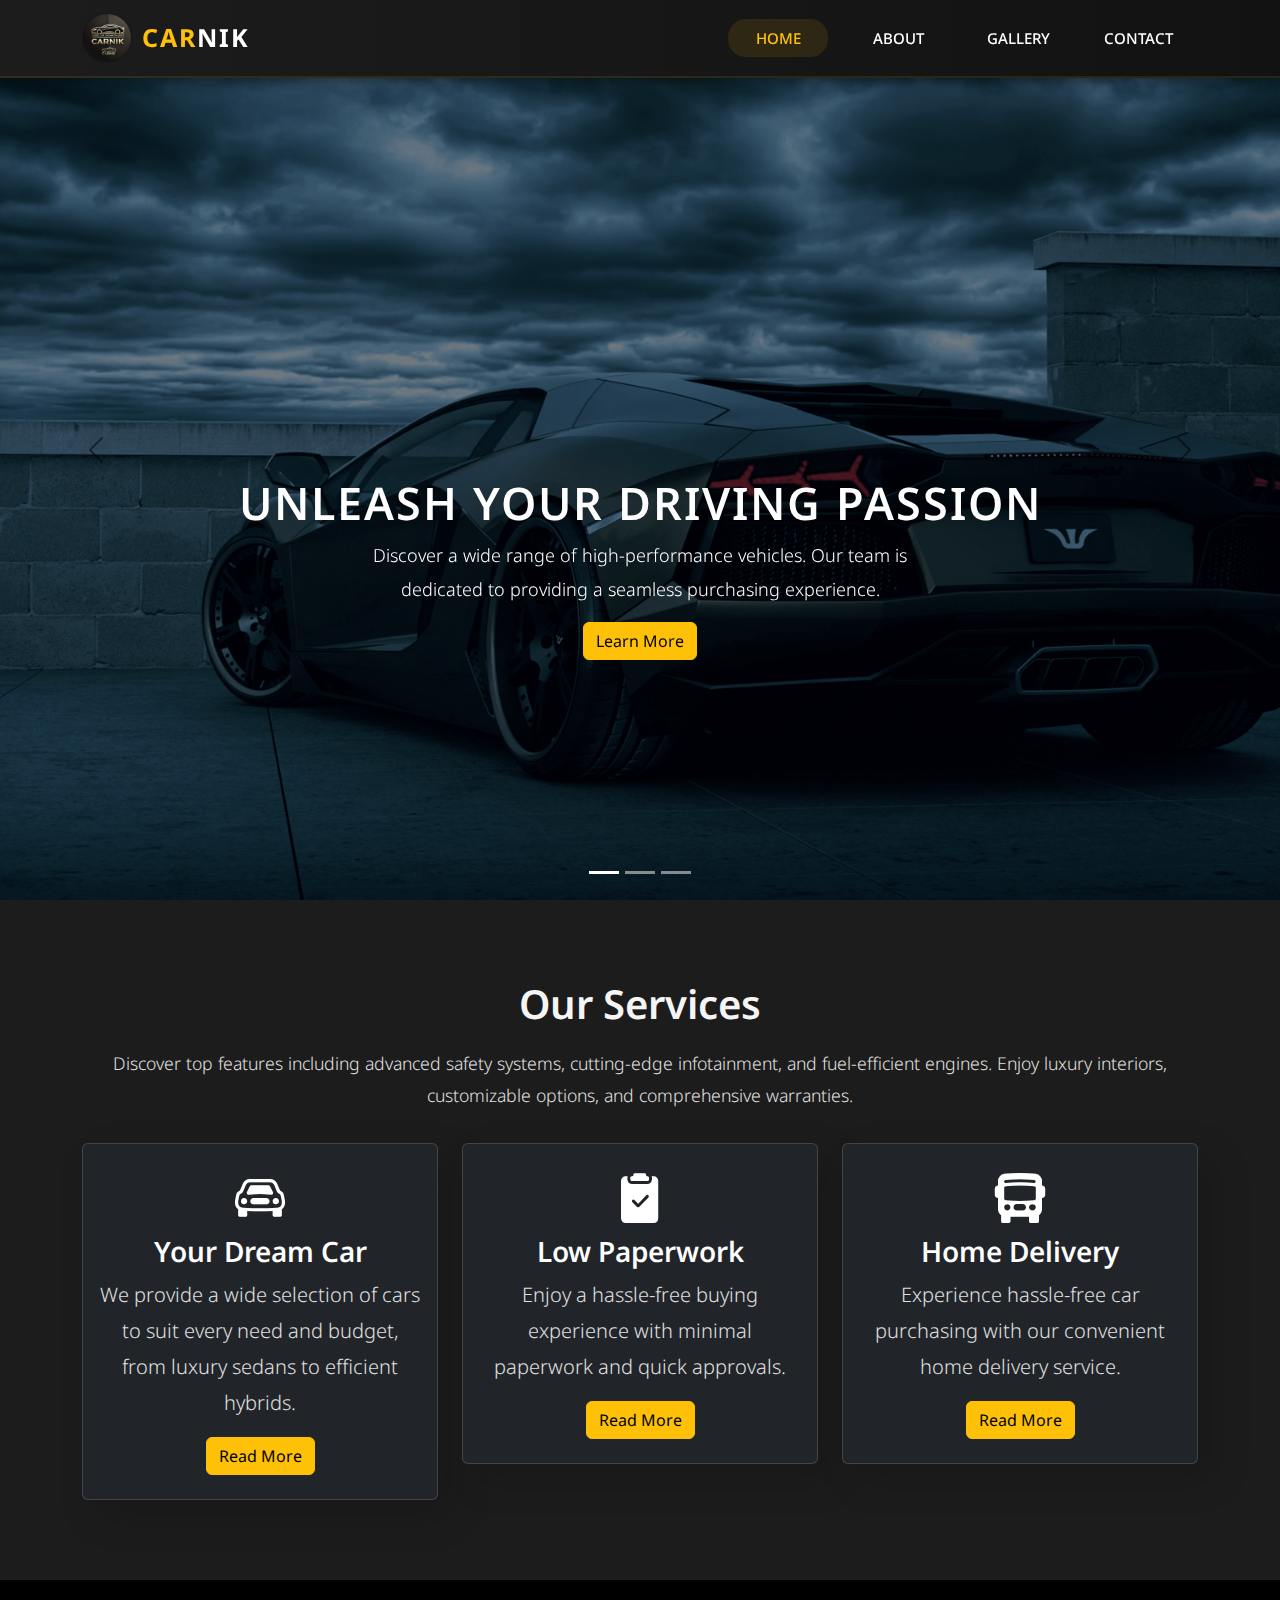
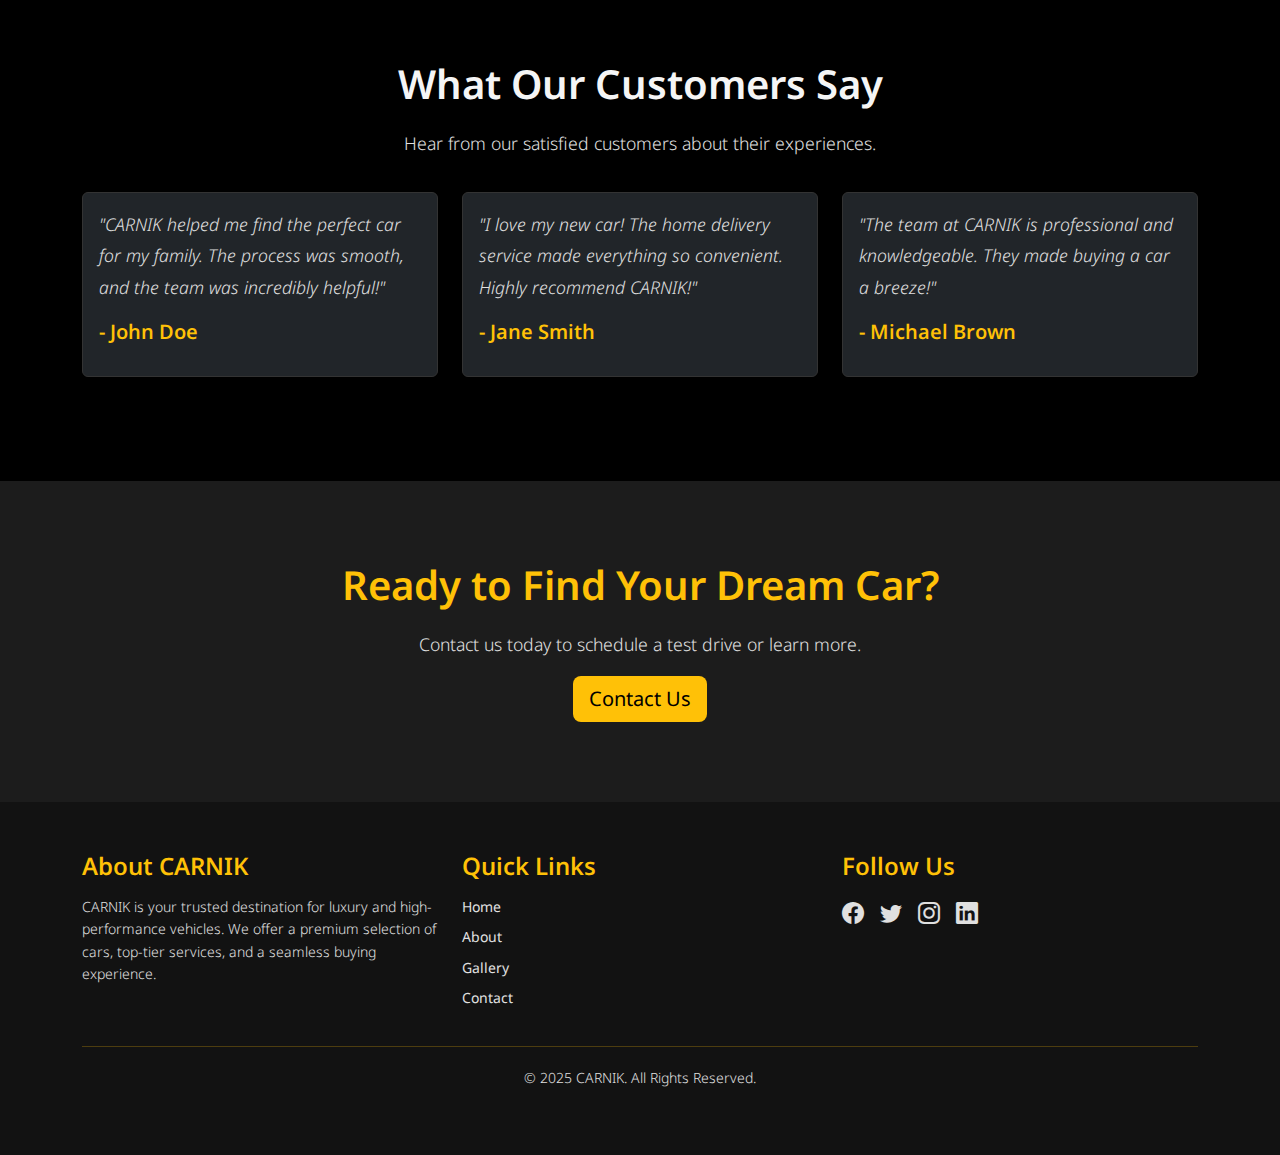
<file: index.html>
<!DOCTYPE html>
<html lang="en" data-bs-theme="dark">
  <head>
    <meta charset="UTF-8" />
    <meta name="viewport" content="width=device-width, initial-scale=1.0" />
    <title>CARNIK</title>
    <link rel="preconnect" href="https://fonts.googleapis.com" />
    <link rel="preconnect" href="https://fonts.gstatic.com" crossorigin />
    <link
      href="https://fonts.googleapis.com/css2?family=Noto+Sans:ital,wght@0,100..900;1,100..900&family=Roboto:ital,wght@0,100;0,300;0,400;0,500;0,700;0,900;1,100;1,300;1,400;1,500;1,700;1,900&display=swap"
      rel="stylesheet"
    />
    <link
      rel="stylesheet"
      href="https://cdn.jsdelivr.net/npm/bootstrap-icons@1.11.3/font/bootstrap-icons.min.css"
    />
    <link
      href="https://cdn.jsdelivr.net/npm/bootstrap@5.3.3/dist/css/bootstrap.min.css"
      rel="stylesheet"
      integrity="sha384-QWTKZyjpPEjISv5WaRU9OFeRpok6YctnYmDr5pNlyT2bRjXh0JMhjY6hW+ALEwIH"
      crossorigin="anonymous"
    />
    <link rel="stylesheet" href="style.css" />
  </head>
  <body>
    <!-- Navigation Bar -->
    <nav class="navbar navbar-expand-lg navbar-dark fixed-top">
  <div class="container">
    <a class="navbar-brand d-flex align-items-center" href="index.html">
      <img
        src="./assets/logo.webp"
        alt="CARNIK Logo"
        class="logo"
        style="border-radius: 50%; border: 1px solid rgba(0,0,0,00.15);"
      />
      <span class="text-warning">CAR</span>NIK
    </a>
    <button
      class="navbar-toggler"
      type="button"
      data-bs-toggle="collapse"
      data-bs-target="#navbarSupportedContent"
      aria-controls="navbarSupportedContent"
      aria-expanded="false"
      aria-label="Toggle navigation"
    >
      <span class="navbar-toggler-icon"></span>
    </button>
    <div class="collapse navbar-collapse" id="navbarSupportedContent">
      <ul class="navbar-nav ms-auto mb-2 mb-lg-0">
        <li class="nav-item">
          <a class="nav-link active" aria-current="page" href="index.html">Home</a>
        </li>
        <li class="nav-item">
          <a class="nav-link" href="about.html">About</a>
        </li>
        <li class="nav-item">
          <a class="nav-link" href="gallery.html">Gallery</a>
        </li>
        <li class="nav-item">
          <a class="nav-link" href="contact.html">Contact</a>
        </li>
      </ul>
    </div>
  </div>
</nav>

    <!-- Hero Section with Carousel -->
    <!-- Carousel Section -->
<section id="home" class="home">
  <div id="carouselExampleCaptions" class="carousel slide">
    <div class="carousel-indicators">
      <button
        type="button"
        data-bs-target="#carouselExampleCaptions"
        data-bs-slide-to="0"
        class="active"
        aria-current="true"
        aria-label="Slide 1"
        style="background-color: white;"
      ></button>
      <button
        type="button"
        data-bs-target="#carouselExampleCaptions"
        data-bs-slide-to="1"
        aria-label="Slide 2"
        style="background-color: white;"
      ></button>
      <button
        type="button"
        data-bs-target="#carouselExampleCaptions"
        data-bs-slide-to="2"
        aria-label="Slide 3"
        style="background-color: white;"
      ></button>
    </div>
    <div class="carousel-inner">
      <div class="carousel-item active">
        <img src="./assets/images3.webp" class="d-block w-100" alt="car image 1">
        <div class="carousel-caption">
          <h5>Unleash Your Driving Passion</h5>
          <p>
            Discover a wide range of high-performance vehicles. Our team is
            dedicated to providing a seamless purchasing experience.
          </p>
          <p><a href="#" class="btn btn-warning mt-3">Learn More</a></p>
        </div>
      </div>
      <div class="carousel-item">
        <img src="./assets/image7.jpg" class="d-block w-100" alt="car image 2">
        <div class="carousel-caption">
          <h5>Your Journey Begins Here</h5>
          <p>
            Step into a world of innovation and style. Find your ideal vehicle
            and enjoy superior after-sales support.
          </p>
          <p><a href="#" class="btn btn-warning mt-3">Learn More</a></p>
        </div>
      </div>
      <div class="carousel-item">
        <img src="./assets/image1.jpg" class="d-block w-100" alt="car image 3">
        <div class="carousel-caption">
          <h5>Luxury, Performance, and Reliability</h5>
          <p>
            Experience the best in automotive excellence. Our showroom features
            top models and exceptional customer service.
          </p>
          <p><a href="#" class="btn btn-warning mt-3">Learn More</a></p>
        </div>
      </div>
    </div>
    <button
      class="carousel-control-prev"
      type="button"
      data-bs-target="#carouselExampleCaptions"
      data-bs-slide="prev"
      style="color: white; border-color: white;"
    >
      <span class="carousel-control-prev-icon" aria-hidden="true"></span>
      <span class="visually-hidden">Previous</span>
    </button>
    <button
      class="carousel-control-next"
      type="button"
      data-bs-target="#carouselExampleCaptions"
      data-bs-slide="next"
      style="color: white; border-color: white;"
    >
      <span class="carousel-control-next-icon" aria-hidden="true"></span>
      <span class="visually-hidden">Next</span>
    </button>
  </div>
</section>

    <!-- Services Section -->
    <section id="services" class="services section-padding"  style="background-color: #1c1c1c;">
      <div class="container">
        <div class="row">
          <div class="col-12 section-heading text-center">
            <h2>Our Services</h2>
            <p>
              Discover top features including advanced safety systems,
              cutting-edge infotainment, and fuel-efficient engines. Enjoy luxury
              interiors, customizable options, and comprehensive warranties.
            </p>
          </div>
        </div>
        <div class="row mt-3">
          <div class="col-12 col-md-12 col-lg-4 mt-md-5 mt-5 mt-lg-0">
            <div class="card text-white text-center bg-dark pb-2">
              <div class="card-body">
                <i class="bi bi-car-front"></i>
                <h3 class="card-title">Your Dream Car</h3>
                <p class="lead">
                  We provide a wide selection of cars to suit every need and
                  budget, from luxury sedans to efficient hybrids.
                </p>
                <div class="button btn btn-warning">Read More</div>
              </div>
            </div>
          </div>
          <div class="col-12 col-md-12 col-lg-4 mt-md-4 mt-5 mt-lg-0">
            <div class="card text-white text-center bg-dark pb-2">
              <div class="card-body">
                <i class="bi bi-clipboard2-check-fill"></i>
                <h3 class="card-title">Low Paperwork</h3>
                <p class="lead">
                  Enjoy a hassle-free buying experience with minimal paperwork
                  and quick approvals.
                </p>
                <div class="button btn btn-warning">Read More</div>
              </div>
            </div>
          </div>
          <div class="col-12 col-md-12 col-lg-4 mt-md-4 mt-5 mt-lg-0">
            <div class="card text-white text-center bg-dark pb-2">
              <div class="card-body">
                <i class="bi bi-bus-front-fill"></i>
                <h3 class="card-title">Home Delivery</h3>
                <p class="lead">
                  Experience hassle-free car purchasing with our convenient home
                  delivery service.
                </p>
                <div class="button btn btn-warning">Read More</div>
              </div>
            </div>
          </div>
        </div>
      </div>
    </section>

    <!-- Testimonials Section -->
    <section id="testimonials" class="testimonials section-padding"  style="background-color: black;">
      <div class="container">
        <div class="row">
          <div class="col-12 section-heading text-center">
            <h2>What Our Customers Say</h2>
            <p>Hear from our satisfied customers about their experiences.</p>
          </div>
        </div>
        <div class="row mt-3">
          <div class="col-12 col-md-6 col-lg-4 mb-4">
            <div class="card text-white bg-dark pb-2">
              <div class="card-body">
                <p class="card-text">
                  "CARNIK helped me find the perfect car for my family. The
                  process was smooth, and the team was incredibly helpful!"
                </p>
                <h5 class="card-title">- John Doe</h5>
              </div>
            </div>
          </div>
          <div class="col-12 col-md-6 col-lg-4 mb-4">
            <div class="card text-white bg-dark pb-2">
              <div class="card-body">
                <p class="card-text">
                  "I love my new car! The home delivery service made everything
                  so convenient. Highly recommend CARNIK!"
                </p>
                <h5 class="card-title">- Jane Smith</h5>
              </div>
            </div>
          </div>
          <div class="col-12 col-md-6 col-lg-4 mb-4">
            <div class="card text-white bg-dark pb-2">
              <div class="card-body">
                <p class="card-text">
                  "The team at CARNIK is professional and knowledgeable. They
                  made buying a car a breeze!"
                </p>
                <h5 class="card-title">- Michael Brown</h5>
              </div>
            </div>
          </div>
        </div>
      </div>
    </section>

    <!-- Call-to-Action Section -->
    <section id="cta" class="cta section-padding" style="background-color: #1c1c1c;">
      <div class="container">
        <div class="row">
          <div class="col-12 text-center">
            <h2>Ready to Find Your Dream Car?</h2>
            <p>Contact us today to schedule a test drive or learn more.</p>
            <a href="contact.html" class="btn btn-warning btn-lg">Contact Us</a>
          </div>
        </div>
      </div>
    </section>

    <!-- Footer -->
    <footer class="footer">
      <div class="container">
        <div class="row">
          <div class="col-md-4 footer-about">
            <h4>About CARNIK</h4>
            <p>
              CARNIK is your trusted destination for luxury and high-performance
              vehicles. We offer a premium selection of cars, top-tier services,
              and a seamless buying experience.
            </p>
          </div>
          <div class="col-md-4 footer-links">
            <h4>Quick Links</h4>
            <ul>
              <li><a href="index.html">Home</a></li>
              <li><a href="about.html">About</a></li>
              <li><a href="gallery.html">Gallery</a></li>
              <li><a href="contact.html">Contact</a></li>
            </ul>
          </div>
          <div class="col-md-4 footer-social">
            <h4>Follow Us</h4>
            <a href="#"><i class="bi bi-facebook"></i></a>
            <a href="#"><i class="bi bi-twitter"></i></a>
            <a href="#"><i class="bi bi-instagram"></i></a>
            <a href="#"><i class="bi bi-linkedin"></i></a>
          </div>
        </div>
        <hr />
        <div class="text-center">
          <p>© 2025 CARNIK. All Rights Reserved.</p>
        </div>
      </div>
    </footer>

    <!-- Bootstrap JS -->
    <script
      src="https://cdn.jsdelivr.net/npm/bootstrap@5.3.3/dist/js/bootstrap.bundle.min.js"
      integrity="sha384-YvpcrYf0tY3lHB60NNkmXc5s9fDVZLESaAA55NDzOxhy9GkcIdslK1eN7N6jIeHz"
      crossorigin="anonymous"
    ></script>
  </body>
</html>
</file>
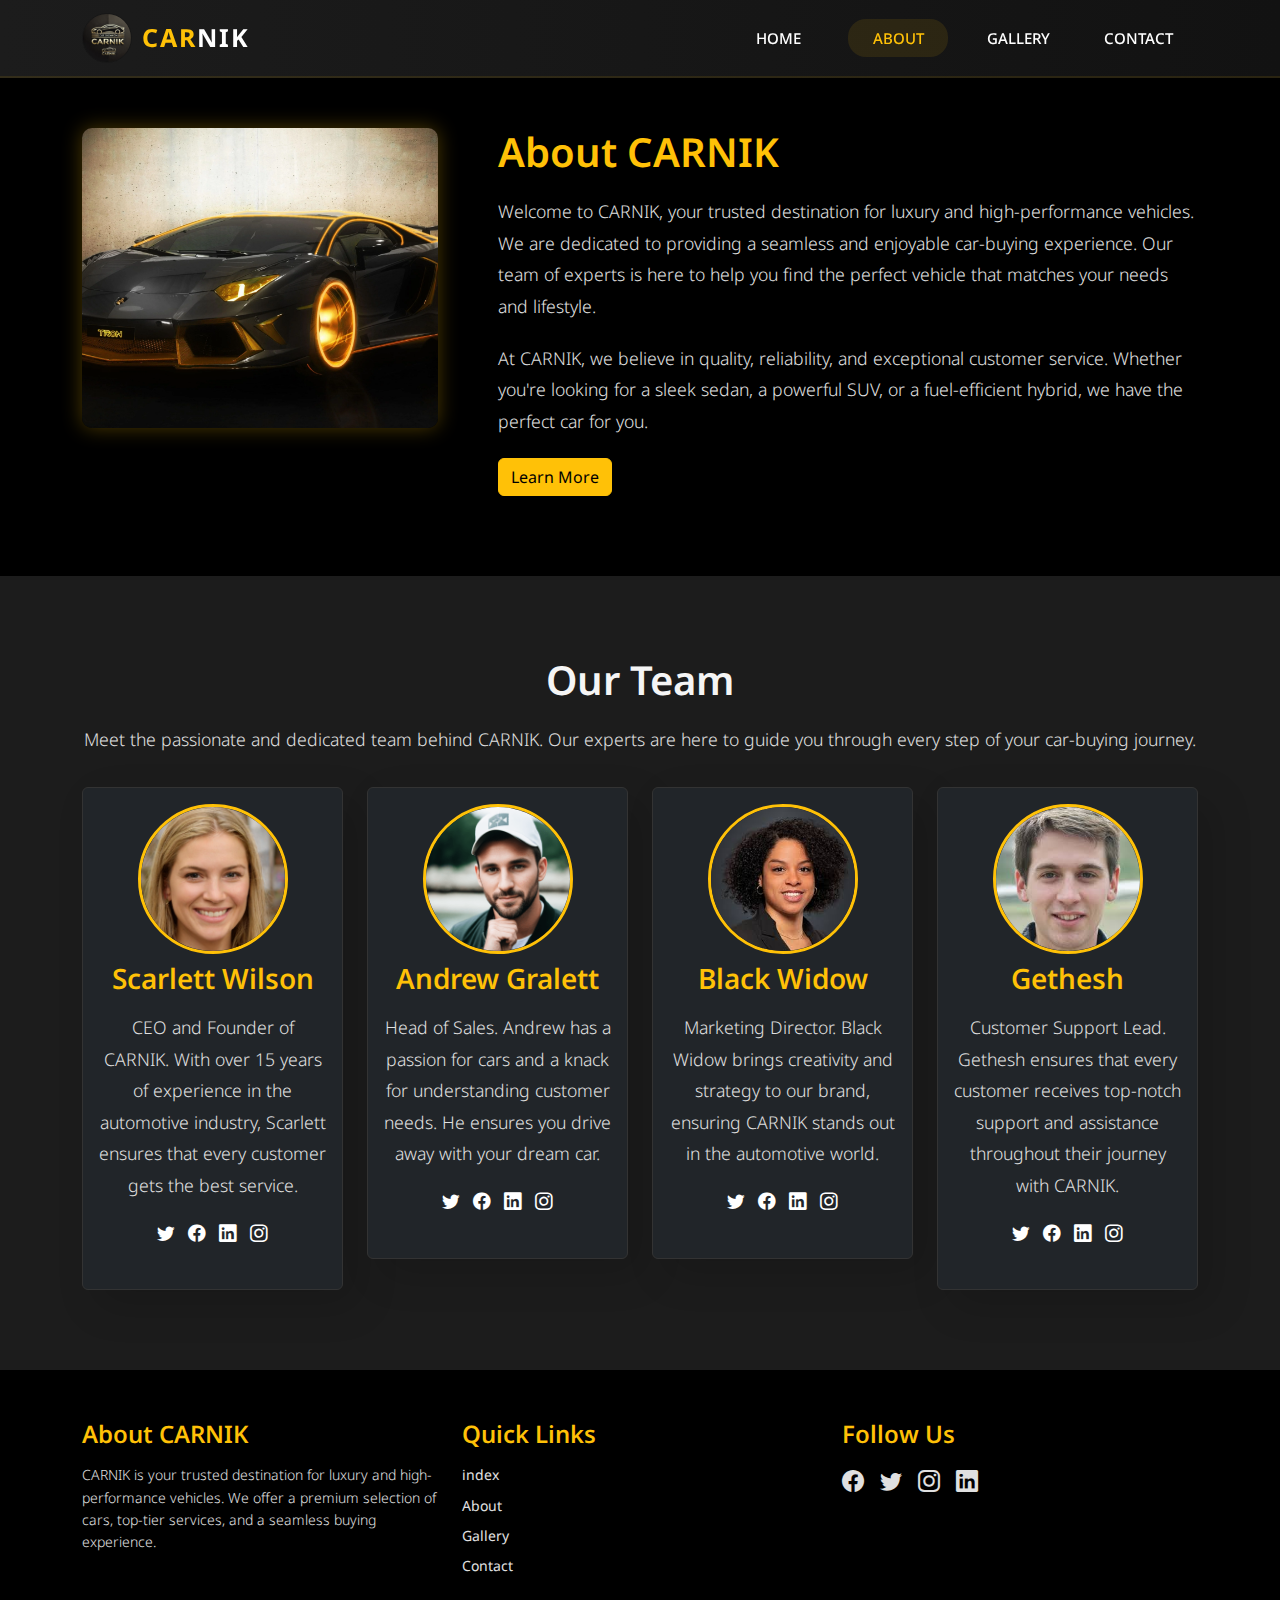
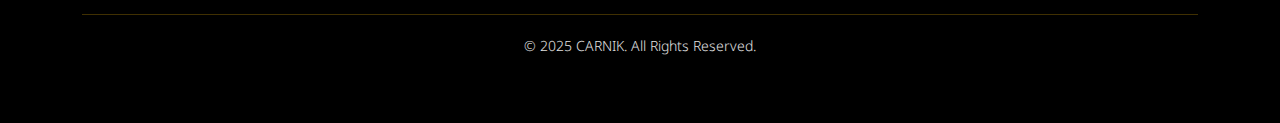
<file: about.html>
<!DOCTYPE html>
<html lang="en" data-bs-theme="dark">
  <head>
    <meta charset="UTF-8" />
    <meta name="viewport" content="width=device-width, initial-scale=1.0" />
    <title>CARNIK - About Us</title>
    <link rel="preconnect" href="https://fonts.googleapis.com" />
    <link rel="preconnect" href="https://fonts.gstatic.com" crossorigin />
    <link
      href="https://fonts.googleapis.com/css2?family=Noto+Sans:ital,wght@0,100..900;1,100..900&family=Roboto:ital,wght@0,100;0,300;0,400;0,500;0,700;0,900;1,100;1,300;1,400;1,500;1,700;1,900&display=swap"
      rel="stylesheet"
    />
    <link
      rel="stylesheet"
      href="https://cdn.jsdelivr.net/npm/bootstrap-icons@1.11.3/font/bootstrap-icons.min.css"
    />
    <link
      href="https://cdn.jsdelivr.net/npm/bootstrap@5.3.3/dist/css/bootstrap.min.css"
      rel="stylesheet"
      integrity="sha384-QWTKZyjpPEjISv5WaRU9OFeRpok6YctnYmDr5pNlyT2bRjXh0JMhjY6hW+ALEwIH"
      crossorigin="anonymous"
    />
    <link rel="stylesheet" href="style.css" />
  </head>
  <body>
    <!-- Navigation Bar -->
    <nav class="navbar navbar-expand-lg navbar-dark fixed-top">
        <div class="container">
          <a class="navbar-brand d-flex align-items-center" href="index.html">
            <img
              src="./assets/logo.webp"
              alt="CARNIK Logo"
              class="logo"
              style="border-radius: 50%; border: 1px solid rgba(0,0,0,00.15);"
            />
            <span class="text-warning">CAR</span>NIK
          </a>
          <button
            class="navbar-toggler"
            type="button"
            data-bs-toggle="collapse"
            data-bs-target="#navbarSupportedContent"
            aria-controls="navbarSupportedContent"
            aria-expanded="false"
            aria-label="Toggle navigation"
          >
            <span class="navbar-toggler-icon"></span>
          </button>
          <div class="collapse navbar-collapse" id="navbarSupportedContent">
            <ul class="navbar-nav ms-auto mb-2 mb-lg-0">
              <li class="nav-item">
                <a class="nav-link" href="index.html">Home</a>
              </li>
              <li class="nav-item">
                <a class="nav-link active" aria-current="page" href="about.html">About</a>
              </li>
              <li class="nav-item">
                <a class="nav-link" href="gallery.html">Gallery</a>
              </li>
              <li class="nav-item">
                <a class="nav-link" href="contact.html">Contact</a>
              </li>
            </ul>
          </div>
        </div>
      </nav>

    <!-- About Us Section -->
    <section id="about" class="about section-padding mt-5" style="background-color: black;">
      <div class="container">
        <div class="row">
          <div class="col-lg-4 col-md-12 col-12">
            <div class="about-img">
              <img
                src="./assets/about.jpg"
                alt="About Us Image"
                class="img-fluid"
              />
            </div>
          </div>
          <div class="col-lg-8 col-md-12 col-12 ps-lg-5 mt-md-4 mt-lg-0 mt-0">
            <div class="about-text">
              <h2>About CARNIK</h2>
              <p>
                Welcome to CARNIK, your trusted destination for luxury and
                high-performance vehicles. We are dedicated to providing a
                seamless and enjoyable car-buying experience. Our team of experts
                is here to help you find the perfect vehicle that matches your
                needs and lifestyle.
              </p>
              <p>
                At CARNIK, we believe in quality, reliability, and exceptional
                customer service. Whether you're looking for a sleek sedan, a
                powerful SUV, or a fuel-efficient hybrid, we have the perfect car
                for you.
              </p>
              <a href="#" class="btn btn-warning">Learn More</a>
            </div>
          </div>
        </div>
      </div>
    </section>

    <!-- Team Section -->
    <section id="team" class="team section-padding" style="background-color: #1c1c1c;">
      <div class="container">
        <div class="row">
          <div class="col-12 section-heading text-center">
            <h2>Our Team</h2>
            <p>
              Meet the passionate and dedicated team behind CARNIK. Our experts
              are here to guide you through every step of your car-buying journey.
            </p>
          </div>
        </div>
        <div class="row mt-3">
          <div class="col-12 col-md-6 col-lg-3 mt-md-5 mt-5 mt-lg-0">
            <div class="card text-center text-white bg-dark pb-2">
              <div class="card-body">
                <img
                  src="./assets/p1.avif"
                  alt="Team Member 1"
                  class="img-fluid rounded-circle"
                />
                <h3 class="card-title py-2">Scarlett Wilson</h3>
                <p class="card-text">
                  CEO and Founder of CARNIK. With over 15 years of experience in
                  the automotive industry, Scarlett ensures that every customer
                  gets the best service.
                </p>
                <p class="socials">
                  <i class="bi bi-twitter text-white mx-1"></i>
                  <i class="bi bi-facebook text-white mx-1"></i>
                  <i class="bi bi-linkedin text-white mx-1"></i>
                  <i class="bi bi-instagram text-white mx-1"></i>
                </p>
              </div>
            </div>
          </div>
          <div class="col-12 col-md-6 col-lg-3 mt-md-5 mt-5 mt-lg-0">
            <div class="card text-center text-white bg-dark pb-2">
              <div class="card-body">
                <img
                  src="./assets/p2.png"
                  alt="Team Member 2"
                  class="img-fluid rounded-circle"
                />
                <h3 class="card-title py-2">Andrew Gralett</h3>
                <p class="card-text">
                  Head of Sales. Andrew has a passion for cars and a knack for
                  understanding customer needs. He ensures you drive away with
                  your dream car.
                </p>
                <p class="socials">
                  <i class="bi bi-twitter text-white mx-1"></i>
                  <i class="bi bi-facebook text-white mx-1"></i>
                  <i class="bi bi-linkedin text-white mx-1"></i>
                  <i class="bi bi-instagram text-white mx-1"></i>
                </p>
              </div>
            </div>
          </div>
          <div class="col-12 col-md-6 col-lg-3 mt-md-5 mt-5 mt-lg-0">
            <div class="card text-center text-white bg-dark pb-2">
              <div class="card-body">
                <img
                  src="./assets/p3.jpeg"
                  alt="Team Member 3"
                  class="img-fluid rounded-circle"
                />
                <h3 class="card-title py-2">Black Widow</h3>
                <p class="card-text">
                  Marketing Director. Black Widow brings creativity and strategy
                  to our brand, ensuring CARNIK stands out in the automotive
                  world.
                </p>
                <p class="socials">
                  <i class="bi bi-twitter text-white mx-1"></i>
                  <i class="bi bi-facebook text-white mx-1"></i>
                  <i class="bi bi-linkedin text-white mx-1"></i>
                  <i class="bi bi-instagram text-white mx-1"></i>
                </p>
              </div>
            </div>
          </div>
          <div class="col-12 col-md-6 col-lg-3 mt-md-5 mt-5 mt-lg-0">
            <div class="card text-center text-white bg-dark pb-2">
              <div class="card-body">
                <img
                  src="./assets/p4.jpeg"
                  alt="Team Member 4"
                  class="img-fluid rounded-circle"
                />
                <h3 class="card-title py-2">Gethesh</h3>
                <p class="card-text">
                  Customer Support Lead. Gethesh ensures that every customer
                  receives top-notch support and assistance throughout their
                  journey with CARNIK.
                </p>
                <p class="socials">
                  <i class="bi bi-twitter text-white mx-1"></i>
                  <i class="bi bi-facebook text-white mx-1"></i>
                  <i class="bi bi-linkedin text-white mx-1"></i>
                  <i class="bi bi-instagram text-white mx-1"></i>
                </p>
              </div>
            </div>
          </div>
        </div>
      </div>
    </section>

    <!-- Footer -->
    <footer class="footer" style="background-color: black;">
      <div class="container">
        <div class="row">
          <div class="col-md-4 footer-about">
            <h4>About CARNIK</h4>
            <p>
              CARNIK is your trusted destination for luxury and high-performance
              vehicles. We offer a premium selection of cars, top-tier services,
              and a seamless buying experience.
            </p>
          </div>
          <div class="col-md-4 footer-links">
            <h4>Quick Links</h4>
            <ul>
              <li><a href="index.html">index</a></li>
              <li><a href="about.html">About</a></li>
              <li><a href="gallery.html">Gallery</a></li>
              <li><a href="contact.html">Contact</a></li>
            </ul>
          </div>
          <div class="col-md-4 footer-social">
            <h4>Follow Us</h4>
            <a href="#"><i class="bi bi-facebook"></i></a>
            <a href="#"><i class="bi bi-twitter"></i></a>
            <a href="#"><i class="bi bi-instagram"></i></a>
            <a href="#"><i class="bi bi-linkedin"></i></a>
          </div>
        </div>
        <hr />
        <div class="text-center">
          <p>© 2025 CARNIK. All Rights Reserved.</p>
        </div>
      </div>
    </footer>

    <!-- Bootstrap JS -->
    <script
      src="https://cdn.jsdelivr.net/npm/bootstrap@5.3.3/dist/js/bootstrap.bundle.min.js"
      integrity="sha384-YvpcrYf0tY3lHB60NNkmXc5s9fDVZLESaAA55NDzOxhy9GkcIdslK1eN7N6jIeHz"
      crossorigin="anonymous"
    ></script>
  </body>
</html>
</file>
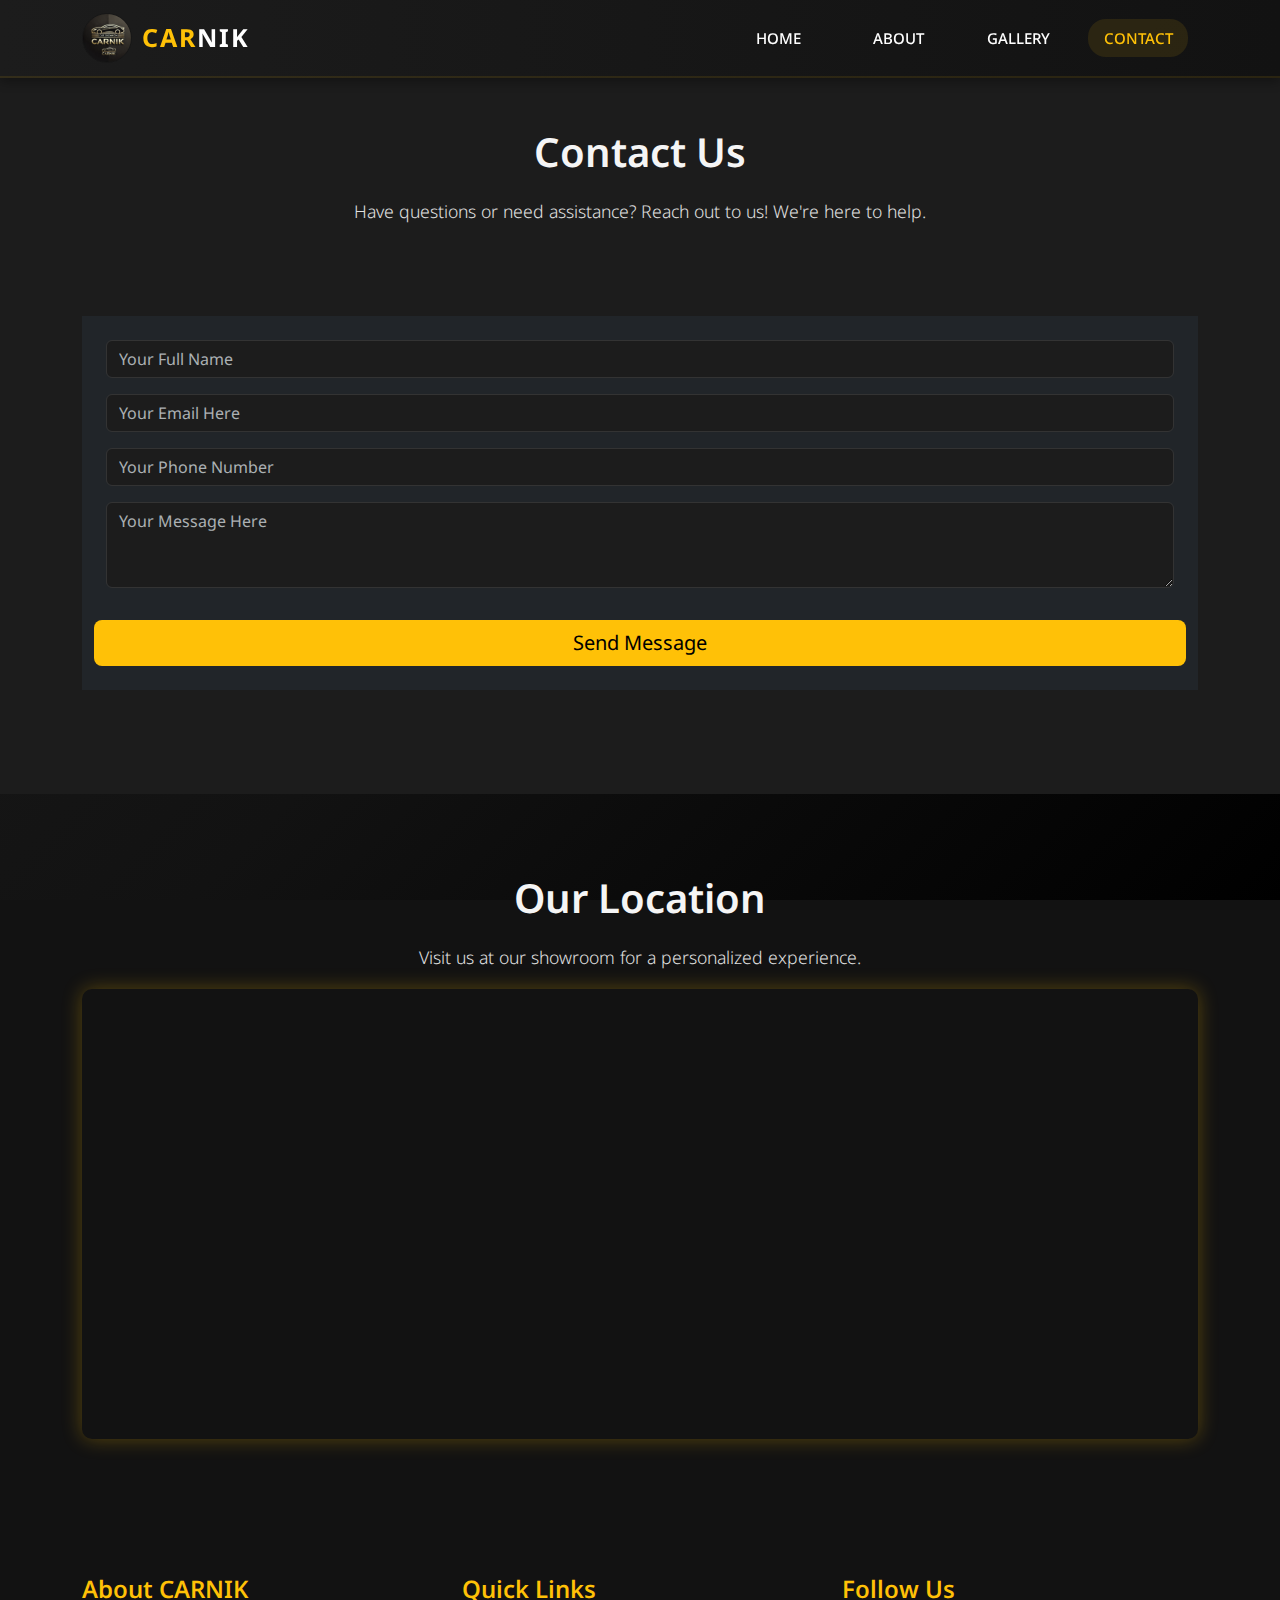
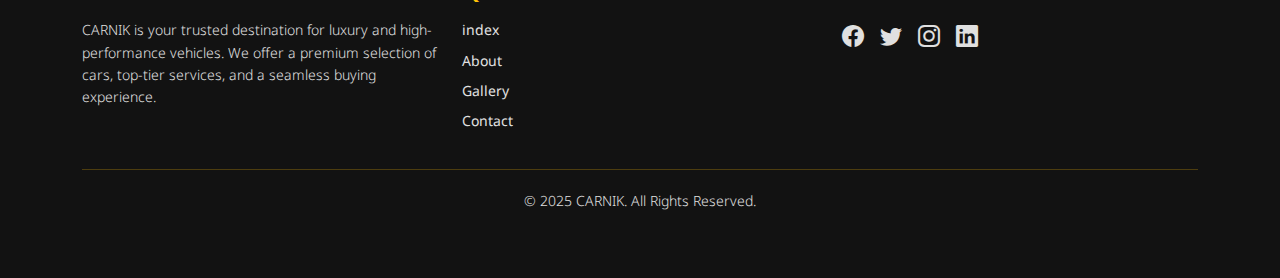
<file: contact.html>
<!DOCTYPE html>
<html lang="en" data-bs-theme="dark">
  <head>
    <meta charset="UTF-8" />
    <meta name="viewport" content="width=device-width, initial-scale=1.0" />
    <title>CARNIK - Contact Us</title>
    <link rel="preconnect" href="https://fonts.googleapis.com" />
    <link rel="preconnect" href="https://fonts.gstatic.com" crossorigin />
    <link
      href="https://fonts.googleapis.com/css2?family=Noto+Sans:ital,wght@0,100..900;1,100..900&family=Roboto:ital,wght@0,100;0,300;0,400;0,500;0,700;0,900;1,100;1,300;1,400;1,500;1,700;1,900&display=swap"
      rel="stylesheet"
    />
    <link
      rel="stylesheet"
      href="https://cdn.jsdelivr.net/npm/bootstrap-icons@1.11.3/font/bootstrap-icons.min.css"
    />
    <link
      href="https://cdn.jsdelivr.net/npm/bootstrap@5.3.3/dist/css/bootstrap.min.css"
      rel="stylesheet"
      integrity="sha384-QWTKZyjpPEjISv5WaRU9OFeRpok6YctnYmDr5pNlyT2bRjXh0JMhjY6hW+ALEwIH"
      crossorigin="anonymous"
    />
    <link rel="stylesheet" href="style.css" />
  </head>
  <body>
    <!-- Navigation Bar -->
    <nav class="navbar navbar-expand-lg navbar-dark fixed-top">
        <div class="container">
          <a class="navbar-brand d-flex align-items-center" href="index.html">
            <img
              src="./assets/logo.webp"
              alt="CARNIK Logo"
              class="logo"
              style="border-radius: 50%; border: 1px solid rgba(0,0,0,00.15);"
            />
            <span class="text-warning">CAR</span>NIK
          </a>
          <button
            class="navbar-toggler"
            type="button"
            data-bs-toggle="collapse"
            data-bs-target="#navbarSupportedContent"
            aria-controls="navbarSupportedContent"
            aria-expanded="false"
            aria-label="Toggle navigation"
          >
            <span class="navbar-toggler-icon"></span>
          </button>
          <div class="collapse navbar-collapse" id="navbarSupportedContent">
            <ul class="navbar-nav ms-auto mb-2 mb-lg-0">
              <li class="nav-item">
                <a class="nav-link" 
                href="index.html">Home</a>
              </li>
              <li class="nav-item">
                <a class="nav-link" href="about.html">About</a>
              </li>
              <li class="nav-item">
                <a class="nav-link" href="gallery.html">Gallery</a>
              </li>
              <li class="nav-item">
                <a class="nav-link active" aria-current="page" href="contact.html">Contact</a>
              </li>
            </ul>
          </div>
        </div>
      </nav>

    <!-- Contact Section -->
    <section id="contact" class="contact section-padding mt-5">
      <div class="container">
        <div class="row">
          <div class="col-md-12">
            <div class="section-header text-center pb-5">
              <h2>Contact Us</h2>
              <p>
                Have questions or need assistance? Reach out to us! We're here to
                help.
              </p>
            </div>
          </div>
        </div>
        <div class="row m-0">
          <div class="col-md-12 p-0 pt-4 pb-4">
            <form action="#" class="bg-dark p-4 m-auto">
              <div class="row">
                <div class="col-md-12">
                  <div class="mb-3">
                    <input
                      type="text"
                      class="form-control"
                      required
                      placeholder="Your Full Name"
                    />
                  </div>
                </div>
                <div class="col-md-12">
                  <div class="mb-3">
                    <input
                      type="email"
                      class="form-control"
                      required
                      placeholder="Your Email Here"
                    />
                  </div>
                </div>
                <div class="col-md-12">
                  <div class="mb-3">
                    <input
                      type="tel"
                      class="form-control"
                      required
                      placeholder="Your Phone Number"
                    />
                  </div>
                </div>
                <div class="col-md-12">
                  <div class="mb-3">
                    <textarea
                      rows="3"
                      required
                      class="form-control"
                      placeholder="Your Message Here"
                    ></textarea>
                  </div>
                </div>
                <button class="btn btn-warning btn-lg btn-block mt-3">
                  Send Message
                </button>
              </div>
            </form>
          </div>
        </div>
      </div>
    </section>

    <!-- Google Maps Embed (Optional) -->
    <section class="map-section section-padding">
      <div class="container">
        <div class="row">
          <div class="col-12 text-center">
            <h2>Our Location</h2>
            <p>Visit us at our showroom for a personalized experience.</p>
          </div>
          <div class="col-12">
            <iframe
              src="https://www.google.com/maps/embed?pb=!1m18!1m12!1m3!1d3153.835434509374!2d144.9537353153166!3d-37.816279742021665!2m3!1f0!2f0!3f0!3m2!1i1024!2i768!4f13.1!3m3!1m2!1s0x6ad642af0f11fd81%3A0xf577d6d2e2a4b1b4!2sMelbourne%20VIC%2C%20Australia!5e0!3m2!1sen!2sus!4v1633033226784!5m2!1sen!2sus"
              width="100%"
              height="450"
              style="border: 0;"
              allowfullscreen=""
              loading="lazy"
            ></iframe>
          </div>
        </div>
      </div>
    </section>

    <!-- Footer -->
    <footer class="footer">
      <div class="container">
        <div class="row">
          <div class="col-md-4 footer-about">
            <h4>About CARNIK</h4>
            <p>
              CARNIK is your trusted destination for luxury and high-performance
              vehicles. We offer a premium selection of cars, top-tier services,
              and a seamless buying experience.
            </p>
          </div>
          <div class="col-md-4 footer-links">
            <h4>Quick Links</h4>
            <ul>
              <li><a href="index.html">index</a></li>
              <li><a href="about.html">About</a></li>
              <li><a href="gallery.html">Gallery</a></li>
              <li><a href="contact.html">Contact</a></li>
            </ul>
          </div>
          <div class="col-md-4 footer-social">
            <h4>Follow Us</h4>
            <a href="#"><i class="bi bi-facebook"></i></a>
            <a href="#"><i class="bi bi-twitter"></i></a>
            <a href="#"><i class="bi bi-instagram"></i></a>
            <a href="#"><i class="bi bi-linkedin"></i></a>
          </div>
        </div>
        <hr />
        <div class="text-center">
          <p>© 2025 CARNIK. All Rights Reserved.</p>
        </div>
      </div>
    </footer>

    <!-- Bootstrap JS -->
    <script
      src="https://cdn.jsdelivr.net/npm/bootstrap@5.3.3/dist/js/bootstrap.bundle.min.js"
      integrity="sha384-YvpcrYf0tY3lHB60NNkmXc5s9fDVZLESaAA55NDzOxhy9GkcIdslK1eN7N6jIeHz"
      crossorigin="anonymous"
    ></script>
  </body>
</html>
</file>
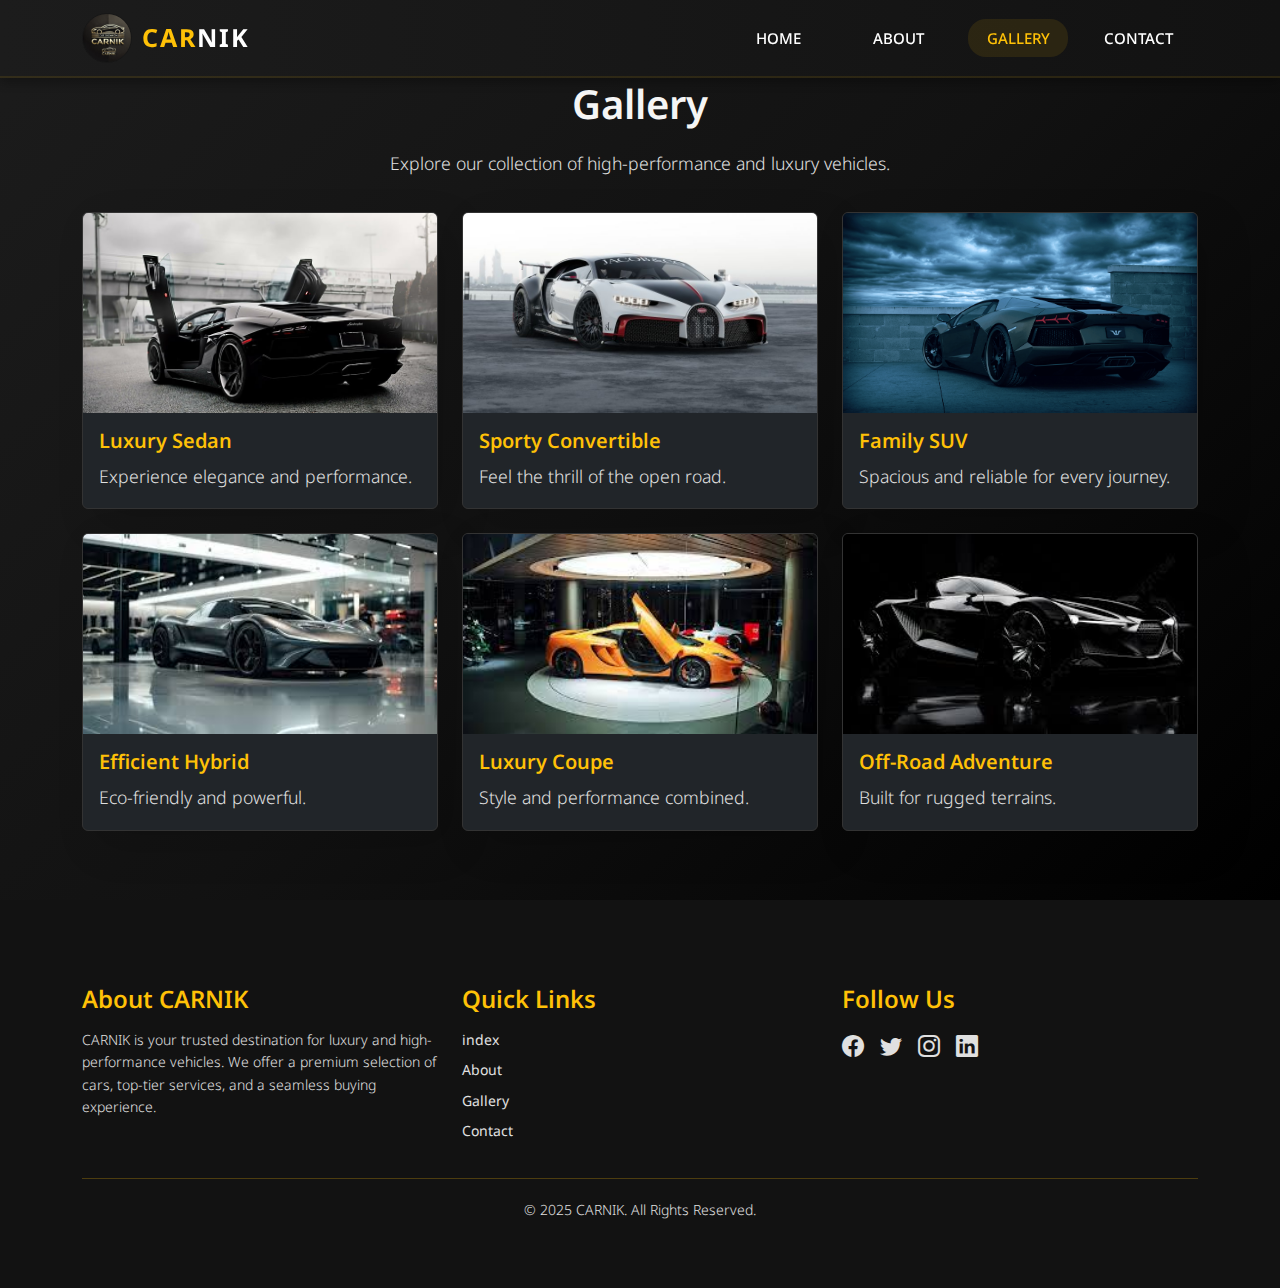
<file: gallery.html>
<!DOCTYPE html>
<html lang="en" data-bs-theme="dark">
  <head>
    <meta charset="UTF-8" />
    <meta name="viewport" content="width=device-width, initial-scale=1.0" />
    <title>CARNIK - Gallery</title>
    <link rel="preconnect" href="https://fonts.googleapis.com" />
    <link rel="preconnect" href="https://fonts.gstatic.com" crossorigin />
    <link
      href="https://fonts.googleapis.com/css2?family=Noto+Sans:ital,wght@0,100..900;1,100..900&family=Roboto:ital,wght@0,100;0,300;0,400;0,500;0,700;0,900;1,100;1,300;1,400;1,500;1,700;1,900&display=swap"
      rel="stylesheet"
    />
    <link
      rel="stylesheet"
      href="https://cdn.jsdelivr.net/npm/bootstrap-icons@1.11.3/font/bootstrap-icons.min.css"
    />
    <link
      href="https://cdn.jsdelivr.net/npm/bootstrap@5.3.3/dist/css/bootstrap.min.css"
      rel="stylesheet"
      integrity="sha384-QWTKZyjpPEjISv5WaRU9OFeRpok6YctnYmDr5pNlyT2bRjXh0JMhjY6hW+ALEwIH"
      crossorigin="anonymous"
    />
    <link rel="stylesheet" href="style.css" />
  </head>
  <body>
    <!-- Navigation Bar -->
    <nav class="navbar navbar-expand-lg navbar-dark fixed-top">
        <div class="container">
          <a class="navbar-brand d-flex align-items-center" href="index.html">
            <img
              src="./assets/logo.webp"
              alt="CARNIK Logo"
              class="logo"
              style="border-radius: 50%; border: 1px solid rgba(0,0,0,00.15);"
            />
            <span class="text-warning">CAR</span>NIK
          </a>
          <button
            class="navbar-toggler"
            type="button"
            data-bs-toggle="collapse"
            data-bs-target="#navbarSupportedContent"
            aria-controls="navbarSupportedContent"
            aria-expanded="false"
            aria-label="Toggle navigation"
          >
            <span class="navbar-toggler-icon"></span>
          </button>
          <div class="collapse navbar-collapse" id="navbarSupportedContent">
            <ul class="navbar-nav ms-auto mb-2 mb-lg-0">
              <li class="nav-item">
                <a class="nav-link" href="index.html">Home</a>
              </li>
              <li class="nav-item">
                <a class="nav-link" href="about.html">About</a>
              </li>
              <li class="nav-item">
                <a class="nav-link active" aria-current="page" href="gallery.html">Gallery</a>
              </li>
              <li class="nav-item">
                <a class="nav-link" href="contact.html">Contact</a>
              </li>
            </ul>
          </div>
        </div>
      </nav>

    <!-- Gallery Section -->
    <section id="gallery" class="gallery section-padding">
      <div class="container">
        <div class="row">
          <div class="col-12 section-heading text-center">
            <h2>Gallery</h2>
            <p>
              Explore our collection of high-performance and luxury vehicles.
            </p>
          </div>
        </div>
        <div class="row mt-3">
          <!-- Image 1 -->
          <div class="col-12 col-md-6 col-lg-4 mb-4">
            <div class="card bg-dark text-white">
              <img
                src="./assets/image1.jpg"
                class="card-img-top"
                alt="Car Image 1"
                data-bs-toggle="modal"
                data-bs-target="#imageModal1"
              />
              <div class="card-body">
                <h5 class="card-title">Luxury Sedan</h5>
                <p class="card-text">Experience elegance and performance.</p>
              </div>
            </div>
          </div>
          <!-- Image 2 -->
          <div class="col-12 col-md-6 col-lg-4 mb-4">
            <div class="card bg-dark text-white">
              <img
                src="./assets/image7.jpg"
                class="card-img-top"
                alt="Car Image 2"
                data-bs-toggle="modal"
                data-bs-target="#imageModal2"
              />
              <div class="card-body">
                <h5 class="card-title">Sporty Convertible</h5>
                <p class="card-text">Feel the thrill of the open road.</p>
              </div>
            </div>
          </div>
          <!-- Image 3 -->
          <div class="col-12 col-md-6 col-lg-4 mb-4">
            <div class="card bg-dark text-white">
              <img
                src="./assets/images3.webp"
                class="card-img-top"
                alt="Car Image 3"
                data-bs-toggle="modal"
                data-bs-target="#imageModal3"
              />
              <div class="card-body">
                <h5 class="card-title">Family SUV</h5>
                <p class="card-text">Spacious and reliable for every journey.</p>
              </div>
            </div>
          </div>
          <!-- Image 4 -->
          <div class="col-12 col-md-6 col-lg-4 mb-4">
            <div class="card bg-dark text-white">
              <img
                src="./assets/image4.jpeg"
                class="card-img-top"
                alt="Car Image 4"
                data-bs-toggle="modal"
                data-bs-target="#imageModal4"
              />
              <div class="card-body">
                <h5 class="card-title">Efficient Hybrid</h5>
                <p class="card-text">Eco-friendly and powerful.</p>
              </div>
            </div>
          </div>
          <!-- Image 5 -->
          <div class="col-12 col-md-6 col-lg-4 mb-4">
            <div class="card bg-dark text-white">
              <img
                src="./assets/image5.jpeg"
                class="card-img-top"
                alt="Car Image 5"
                data-bs-toggle="modal"
                data-bs-target="#imageModal5"
              />
              <div class="card-body">
                <h5 class="card-title">Luxury Coupe</h5>
                <p class="card-text">Style and performance combined.</p>
              </div>
            </div>
          </div>
          <!-- Image 6 -->
          <div class="col-12 col-md-6 col-lg-4 mb-4">
            <div class="card bg-dark text-white">
              <img
                src="./assets/image6.jpeg"
                class="card-img-top"
                alt="Car Image 6"
                data-bs-toggle="modal"
                data-bs-target="#imageModal6"
              />
              <div class="card-body">
                <h5 class="card-title">Off-Road Adventure</h5>
                <p class="card-text">Built for rugged terrains.</p>
              </div>
            </div>
          </div>
        </div>
      </div>
    </section>

    <!-- Image Modals -->
    <!-- Modal 1 -->
    <div
      class="modal fade"
      id="imageModal1"
      tabindex="-1"
      aria-labelledby="imageModal1Label"
      aria-hidden="true"
    >
      <div class="modal-dialog modal-dialog-centered modal-lg">
        <div class="modal-content bg-dark">
          <div class="modal-header">
            <h5 class="modal-title" id="imageModal1Label">Luxury Sedan</h5>
            <button
              type="button"
              class="btn-close btn-close-white"
              data-bs-dismiss="modal"
              aria-label="Close"
            ></button>
          </div>
          <div class="modal-body">
            <img
              src="./assets/image1.jpg"
              class="img-fluid"
              alt="Car Image 1"
            />
          </div>
        </div>
      </div>
    </div>
    <!-- Repeat for other modals (Modal 2 to Modal 6) -->

    <!-- Footer -->
    <footer class="footer">
      <div class="container">
        <div class="row">
          <div class="col-md-4 footer-about">
            <h4>About CARNIK</h4>
            <p>
              CARNIK is your trusted destination for luxury and high-performance
              vehicles. We offer a premium selection of cars, top-tier services,
              and a seamless buying experience.
            </p>
          </div>
          <div class="col-md-4 footer-links">
            <h4>Quick Links</h4>
            <ul>
              <li><a href="index.html">index</a></li>
              <li><a href="about.html">About</a></li>
              <li><a href="gallery.html">Gallery</a></li>
              <li><a href="contact.html">Contact</a></li>
            </ul>
          </div>
          <div class="col-md-4 footer-social">
            <h4>Follow Us</h4>
            <a href="#"><i class="bi bi-facebook"></i></a>
            <a href="#"><i class="bi bi-twitter"></i></a>
            <a href="#"><i class="bi bi-instagram"></i></a>
            <a href="#"><i class="bi bi-linkedin"></i></a>
          </div>
        </div>
        <hr />
        <div class="text-center">
          <p>© 2025 CARNIK. All Rights Reserved.</p>
        </div>
      </div>
    </footer>

    <!-- Bootstrap JS -->
    <script
      src="https://cdn.jsdelivr.net/npm/bootstrap@5.3.3/dist/js/bootstrap.bundle.min.js"
      integrity="sha384-YvpcrYf0tY3lHB60NNkmXc5s9fDVZLESaAA55NDzOxhy9GkcIdslK1eN7N6jIeHz"
      crossorigin="anonymous"
    ></script>
  </body>
</html>
</file>
<file: style.css>
/* General Styles */
body {
    background-color: #1c1c1c;
    color: whitesmoke !important;
    font-family: "Noto Sans", sans-serif;
  }

/* Body Gradient Background */
body {
    background: linear-gradient(135deg, #1c1c1c, #121212, #000000);
    background-attachment: fixed; /* Ensures the gradient stays fixed while scrolling */
    color: whitesmoke !important;
    font-family: "Noto Sans", sans-serif;
    margin: 0;
    padding: 0;
    min-height: 100vh; /* Ensures the gradient covers the entire viewport */
  }

.logo {
    height: 50px;
    margin-right: 10px;
}

  h1,
  h2,
  h3,
  h4,
  h5 {
    font-family: "Noto Sans", sans-serif;
    font-optical-sizing: auto;
    font-weight: 570;
    font-style: normal;
  }
  
  p {
    font-family: "Noto Sans", sans-serif;
    font-optical-sizing: auto;
    font-weight: 300;
    font-style: normal;
  }
  
  /* Navigation Bar */
  .navbar {
    border-bottom: 2px solid rgba(0, 0, 0, 0.041);
  }
  
  .navbar-nav a {
    font-size: 15px;
    text-transform: uppercase;
    font-weight: 500;
    width: 100px;
    border-radius: 18px;
    text-align: center;
  }
  
  .navbar-nav a:hover {
    color: red;
    background-color: #ffc107;
  }
  
  .navbar .navbar-brand {
    color: white;
    font-size: 25px;
    text-transform: uppercase;
    font-weight: 700;
    letter-spacing: 2px;
  }
  
  .navbar .navbar-brand:focus,
  .navbar .navbar-brand:hover {
    color: white;
  }
  
  .navbar-light .navbar-nav .navbar-link {
    color: white;
  }
  
  /* Hero Section (Carousel) */
/* Carousel Section */
.carousel-item {
    height: 100vh;
    min-height: 300px;
  }
  
  .carousel-caption {
    bottom: 220px;
    z-index: 2;
  }
  
  .carousel-caption h5 {
    font-size: 45px;
    text-transform: uppercase;
    letter-spacing: 2px;
    margin-top: 25px;
    color: white; /* Ensure text is white */
  }
  
  .carousel-caption p {
    width: 60%;
    margin: auto;
    font-size: 18px;
    line-height: 1.9;
    color: white; /* Ensure text is white */
  }
  
  .carousel-inner::before {
    content: '';
    position: absolute;
    width: 100%;
    height: 100%;
    top: 0;
    left: 0;
    background: rgba(0, 0, 0, 0.5); /* Dark overlay */
    z-index: 1;
  }
  
  /* Carousel Indicators */
  .carousel-indicators button {
    background-color: white; /* White indicators */
  }
  
  .carousel-indicators .active {
    background-color: #ffc107; /* Yellow for active indicator */
  }
  
  /* Carousel Control Buttons */
  .carousel-control-prev,
  .carousel-control-next {
    color: white; /* White arrow icons */
    border-color: white; /* White border */
  }
  
  .carousel-control-prev-icon,
  .carousel-control-next-icon {
    filter: brightness(0) invert(1); /* Ensure icons are white */
  }
  
  /* Services Section */
  .services .card-body i {
    font-size: 50px;
  }
  
  .services .card {
    box-shadow: 15px 15px 40px rgba(0, 0, 0, 0.15);
  }
  
  .card {
    box-shadow: 15px 15px 40px rgba(0, 0, 0, 0.15);
  }
  
  .services {
    background-color: black;
  }
  
  /* Footer */
  .footer {
    background-color: #121212;
    color: whitesmoke;
    padding: 50px 0;
  }
  
  .footer h4 {
    color: #ffc107;
    margin-bottom: 15px;
  }
  
  .footer p,
  .footer ul {
    font-size: 14px;
    line-height: 1.6;
  }
  
  .footer-links ul {
    list-style: none;
    padding: 0;
  }
  
  .footer-links ul li {
    margin-bottom: 8px;
  }
  
  .footer-links ul li a {
    color: white;
    text-decoration: none;
  }
  
  .footer-links ul li a:hover {
    color: #ffc107;
  }
  
  .footer-social a {
    color: white;
    font-size: 22px;
    margin-right: 12px;
    text-decoration: none;
  }
  
  .footer-social a:hover {
    color: #ffc107;
  }
  
  .footer hr {
    border-top: 1px solid #ffc107;
    margin: 20px 0;
  }
  
  .footer .newsletter-form {
    margin-top: 10px;
    display: flex;
    gap: 10px;
  }
  
  .footer .newsletter-form input {
    flex: 1;
    padding: 8px;
    border: none;
    border-radius: 5px;
  }
  
  .footer .newsletter-form button {
    border-radius: 5px;
  }
  
  /* Responsive Styles */
  @media only screen and (min-width: 768px) and (max-width: 991px) {
    .carousel-caption {
      bottom: 30%;
    }
    .carousel-caption p {
      width: 100%;
    }
    .carousel-caption h5 {
      font-size: 30px;
      letter-spacing: 1px;
    }
    .carousel-caption p {
      font-size: 18px;
    }
  }
  
  @media only screen and (max-width: 767px) {
    .navbar-nav {
      text-align: center;
    }
    .carousel-caption {
      bottom: 125px;
    }
    .carousel-caption h5 {
      font-size: 17px;
    }
    .carousel-caption a {
      padding: 10px 15px;
    }
    .carousel-caption p {
      width: 100%;
      line-height: 1.6;
      font-size: 12px;
    }
    .about-text {
      padding-top: 50px;
    }
    .card {
      margin-bottom: 30px;
    }
  }

  /* Section Padding and Margins */
.section-padding {
    padding: 100px 0; /* Consistent padding for all sections */
  }
  
  /* Alternating Section Background Colors */
  #home {
    background-color: #1c1c1c; /* Dark background for hero section */
  }
  
  #services {
    background-color: #121212; /* Black background for services section */
  }
  
  #about {
    background-color: #1c1c1c; /* Dark background for about section */
  }
  
  #team {
    background-color: black; /* Black background for team section */
  }
  
  #contact {
    background-color: #1c1c1c; /* Dark background for contact section */
  }
  
  /* Footer Background */
  .footer {
    background-color: black; /* Slightly lighter black for footer */
  }

/* Section Margins and Padding */
.section-padding {
    padding: 80px 0; /* Adjusted padding for better spacing */
  }
  
  /* Font Styles */
  h2 {
    font-size: 2.5rem; /* Larger heading for emphasis */
    font-weight: 600; /* Semi-bold for better readability */
    margin-bottom: 20px; /* Space below headings */
  }
  
  p {
    font-size: 1.1rem; /* Slightly larger paragraph text */
    line-height: 1.8; /* Improved line spacing */
    color: #e0e0e0; /* Light gray for better contrast */
  }
  
  /* About Section Styling */
  .about-text h2 {
    color: #ffc107; /* Yellow heading for emphasis */
  }
  
  .about-text p {
    margin-bottom: 20px; /* Space between paragraphs */
  }
  
/* About Section Image Styling */
    .about-img img {
        width: 100%; /* Ensure image fills its container */
        height: 300px; /* Fixed height for consistency */
        object-fit: cover; /* Maintain aspect ratio while filling the space */
        border-radius: 10px;
        box-shadow: 0 0 20px rgba(255, 193, 7, 0.3); /* Yellow shadow for emphasis */
    }
  
  /* Team Section Image Styling */
  .team .card img {
    width: 150px; /* Fixed width for team member images */
    height: 150px; /* Fixed height for team member images */
    object-fit: cover; /* Maintain aspect ratio while filling the space */
    border-radius: 50%; /* Circular images for team members */
    margin: 0 auto; /* Center the image horizontally */
    border: 3px solid #ffc107; /* Yellow border for emphasis */
  }
  /* Team Section Styling */
  .team .card {
    background-color: #1c1c1c; /* Dark background for cards */
    border: 1px solid #333; /* Subtle border for definition */
    transition: transform 0.3s ease, box-shadow 0.3s ease;
  }
  
  .team .card:hover {
    transform: translateY(-10px); /* Lift card on hover */
    box-shadow: 0 10px 20px rgba(255, 193, 7, 0.5); /* Yellow shadow on hover */
  }
  
  .team .card-title {
    color: #ffc107; /* Yellow for team member names */
  }
  
  .team .card-text {
    color: #e0e0e0; /* Light gray for descriptions */
  }
  
  /* Footer Styling */
  .footer {
    background-color: #121212; /* Darker footer background */
    color: #e0e0e0; /* Light gray text for contrast */
  }
  
  .footer h4 {
    color: #ffc107; /* Yellow headings in footer */
  }
  
  .footer-links ul li a {
    color: #e0e0e0; /* Light gray links */
    transition: color 0.3s ease;
  }
  
  .footer-links ul li a:hover {
    color: #ffc107; /* Yellow on hover */
  }
  
  .footer-social a {
    color: #e0e0e0; /* Light gray social icons */
    transition: color 0.3s ease;
  }
  
  .footer-social a:hover {
    color: #ffc107; /* Yellow on hover */
  }
  
  .footer .newsletter-form input {
    background-color: #1c1c1c; /* Dark input background */
    border: 1px solid #333; /* Subtle border */
    color: #e0e0e0; /* Light gray text */
  }
  
  .footer .newsletter-form button {
    background-color: #ffc107; /* Yellow button */
    border: none;
    transition: background-color 0.3s ease;
  }
  
  .footer .newsletter-form button:hover {
    background-color: #e0a800; /* Darker yellow on hover */
  }
  
  /* Responsive Adjustments */
  @media only screen and (max-width: 767px) {
    .section-padding {
      padding: 60px 0; /* Reduced padding for small screens */
    }
  
    h2 {
      font-size: 2rem; /* Smaller heading for small screens */
    }
  
    p {
      font-size: 1rem; /* Smaller paragraph text for small screens */
    }
  
    .team .card {
      margin-bottom: 20px; /* Space between cards on small screens */
    }
  }



  /* Gallery Section Styling */
.gallery .card {
    transition: transform 0.3s ease, box-shadow 0.3s ease;
    border: 1px solid #333; /* Subtle border for definition */
  }
  
  .gallery .card:hover {
    transform: translateY(-10px); /* Lift card on hover */
    box-shadow: 0 10px 20px rgba(255, 193, 7, 0.5); /* Yellow shadow on hover */
  }
  
  .gallery .card img {
    height: 200px; /* Fixed height for gallery images */
    object-fit: cover; /* Maintain aspect ratio while filling the space */
  }
  
  .gallery .card-title {
    color: #ffc107; /* Yellow for card titles */
  }
  
  .gallery .card-text {
    color: #e0e0e0; /* Light gray for card text */
  }
  
  /* Modal Styling */
  .modal-content {
    background-color: #1c1c1c; /* Dark background for modals */
    color: #e0e0e0; /* Light gray text for modals */
  }
  
  .modal-header {
    border-bottom: 1px solid #333; /* Subtle border for modal header */
  }
  
  .modal-title {
    color: #ffc107; /* Yellow for modal titles */
  }
  
  .modal-body img {
    width: 100%; /* Ensure image fills the modal */
    border-radius: 10px; /* Rounded corners for modal images */
  }

/* Contact Section Styling */
.contact .form-control {
    background-color: #1c1c1c; /* Dark input background */
    border: 1px solid #333; /* Subtle border */
    color: #e0e0e0; /* Light gray text */
  }
  
  .contact .form-control:focus {
    border-color: #ffc107; /* Yellow border on focus */
    box-shadow: 0 0 5px rgba(255, 193, 7, 0.5); /* Yellow glow on focus */
  }
  
  .contact .btn-warning {
    background-color: #ffc107; /* Yellow button */
    border: none;
    transition: background-color 0.3s ease, transform 0.3s ease;
  }
  
  .contact .btn-warning:hover {
    background-color: #e0a800; /* Darker yellow on hover */
    transform: scale(1.05); /* Slightly enlarge on hover */
  }
  
  /* Map Section Styling */
  .map-section iframe {
    border-radius: 10px; /* Rounded corners for map */
    box-shadow: 0 0 20px rgba(255, 193, 7, 0.3); /* Yellow shadow for emphasis */
  }

  /* Testimonials Section Styling */
.testimonials .card {
    transition: transform 0.3s ease, box-shadow 0.3s ease;
    border: 1px solid #333; /* Subtle border for definition */
  }
  
  .testimonials .card:hover {
    transform: translateY(-10px); /* Lift card on hover */
    box-shadow: 0 10px 20px rgba(255, 193, 7, 0.5); /* Yellow shadow on hover */
  }
  
  .testimonials .card-text {
    font-style: italic; /* Italicize testimonial text */
  }
  
  .testimonials .card-title {
    color: #ffc107; /* Yellow for customer names */
  }
  
  /* Call-to-Action Section Styling */
  .cta {
    background-color: #1c1c1c; /* Dark background for CTA */
  }
  
  .cta h2 {
    color: #ffc107; /* Yellow heading for emphasis */
  }
  
  .cta .btn-warning {
    background-color: #ffc107; /* Yellow button */
    border: none;
    transition: background-color 0.3s ease, transform 0.3s ease;
  }
  
  .cta .btn-warning:hover {
    background-color: #e0a800; /* Darker yellow on hover */
    transform: scale(1.05); /* Slightly enlarge on hover */
  }

  /* Navigation Bar */
.navbar {
    background: linear-gradient(90deg, #1c1c1c 0%, #121212 100%); /* Gradient background */
    border-bottom: 2px solid rgba(255, 193, 7, 0.1); /* Subtle border */
    box-shadow: 0 4px 10px rgba(0, 0, 0, 0.3); /* Add shadow for depth */
    transition: background 0.3s ease, box-shadow 0.3s ease; /* Smooth transitions */
  }
  
  .navbar.scrolled {
    background: #1c1c1c; /* Solid background on scroll */
    box-shadow: 0 4px 10px rgba(0, 0, 0, 0.5); /* Stronger shadow on scroll */
  }
  
  .navbar-brand {
    color: white !important;
    font-size: 25px;
    text-transform: uppercase;
    font-weight: 700;
    letter-spacing: 2px;
  }
  
  .navbar-brand:hover {
    color: #ffc107 !important; /* Yellow on hover */
  }
  
  .navbar-nav .nav-link {
    font-size: 15px;
    text-transform: uppercase;
    font-weight: 500;
    margin: 0 10px; /* Space between links */
    padding: 8px 15px; /* Padding for clickable area */
    border-radius: 18px; /* Rounded corners */
    color: white !important;
    transition: all 0.3s ease; /* Smooth hover effects */
  }
  
  .navbar-nav .nav-link:hover {
    color: #ffc107 !important; /* Yellow on hover */
    background-color: rgba(255, 193, 7, 0.1); /* Light yellow background on hover */
  }
  
  .navbar-nav .nav-link.active {
    color: #ffc107 !important; /* Yellow for active link */
    background-color: rgba(255, 193, 7, 0.1); /* Light yellow background for active link */
  }
  
  /* Responsive Navbar */
  @media (max-width: 991.98px) {
    .navbar-nav .nav-link {
      margin: 5px 0; /* Stack links vertically on small screens */
      text-align: center; /* Center-align links */
    }
  }

  /* Carousel Section */
.carousel-item {
  height: 100vh; /* Full viewport height */
  min-height: 300px;
}

.carousel-item img {
  width: 100%; /* Full width */
  height: 100%; /* Full height */
  object-fit: cover; /* Ensures the image covers the entire area without distortion */
}

.carousel-caption {
  bottom: 220px;
  z-index: 2;
}

.carousel-caption h5 {
  font-size: 45px;
  text-transform: uppercase;
  letter-spacing: 2px;
  margin-top: 25px;
  color: white;
}

.carousel-caption p {
  width: 60%;
  margin: auto;
  font-size: 18px;
  line-height: 1.9;
  color: white;
}

.carousel-inner::before {
  content: '';
  position: absolute;
  width: 100%;
  height: 100%;
  top: 0;
  left: 0;
  background: rgba(0, 0, 0, 0.5);
  z-index: 1;
}

/* Responsive Styles for Carousel */
@media only screen and (min-width: 768px) and (max-width: 991px) {
  .carousel-caption {
    bottom: 30%;
  }
  .carousel-caption p {
    width: 100%;
  }
  .carousel-caption h5 {
    font-size: 30px;
    letter-spacing: 1px;
  }
  .carousel-caption p {
    font-size: 18px;
  }
}

@media only screen and (max-width: 767px) {
  .carousel-caption {
    bottom: 125px;
  }
  .carousel-caption h5 {
    font-size: 17px;
  }
  .carousel-caption a {
    padding: 10px 15px;
  }
  .carousel-caption p {
    width: 100%;
    line-height: 1.6;
    font-size: 12px;
  }
}
</file>
